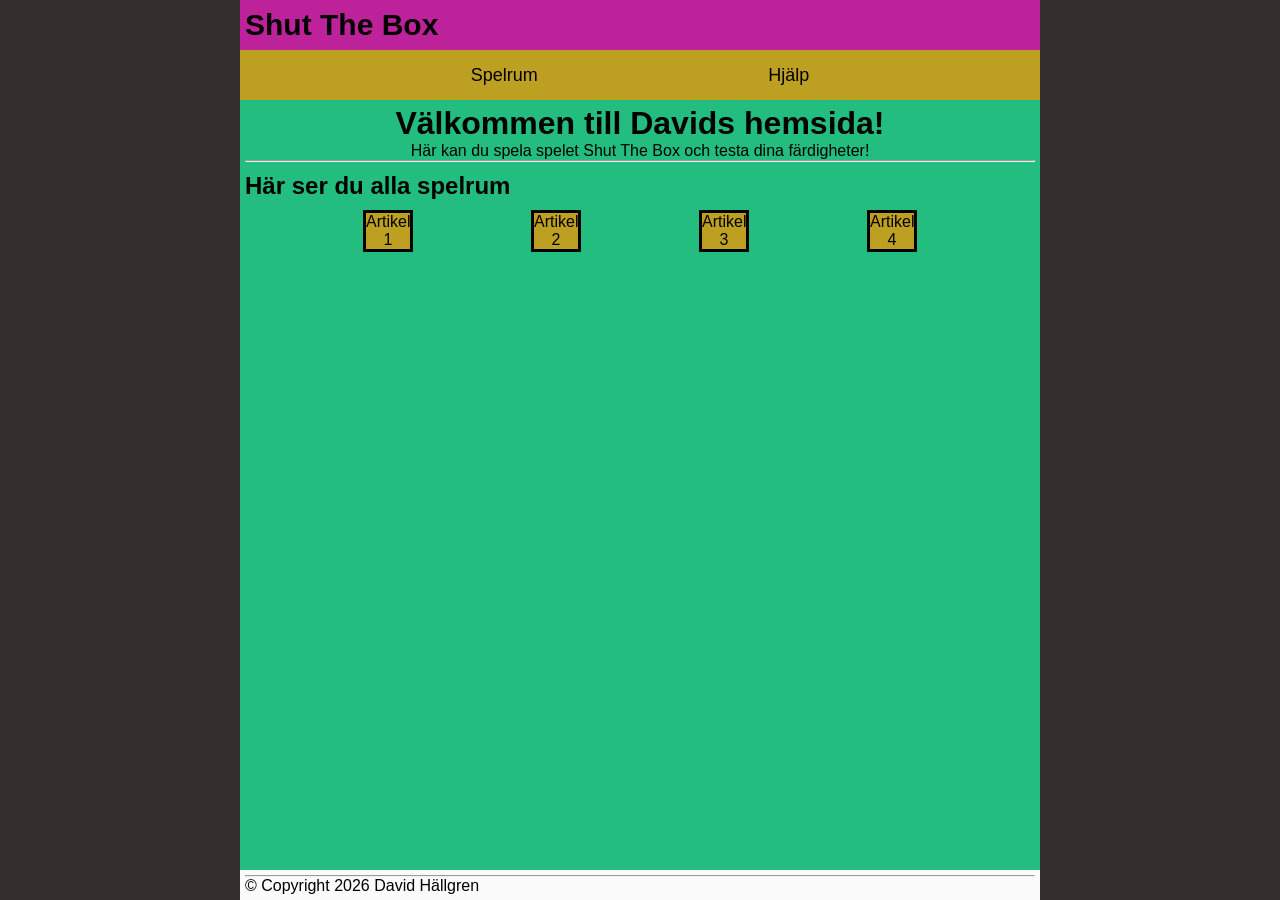
<file: Index.html>
<!doctype html>
<html>
  <head>
    <meta charset="UTF-8" />
    <link rel="Stylesheet" href="CSS/Stylesheet.css" />
    <title>Shut The Box</title>
  </head>
  <body>
    <div class="main-container">
      <header>
        <a href="Index.html" class="header-link">Shut The Box</a>
      </header>
      <nav>
        <a href="Game.html" class="nav-link">Spelrum</a>
        <a href="Help.html" class="nav-link">Hjälp</a>
      </nav>
      <main>
        <h1>Välkommen till Davids hemsida!</h1>
        <p>Här kan du spela spelet Shut The Box och testa dina färdigheter!</p>
        <hr />
        <h2>Här ser du alla spelrum</h2>
        <section>
          <article>Artikel 1</article>
          <article>Artikel 2</article>
          <article>Artikel 3</article>
          <article>Artikel 4</article>
        </section>
      </main>
      <footer>
        <hr />
        <p>© Copyright 2026 David Hällgren</p>
      </footer>
    </div>
  </body>
</html>
</file>
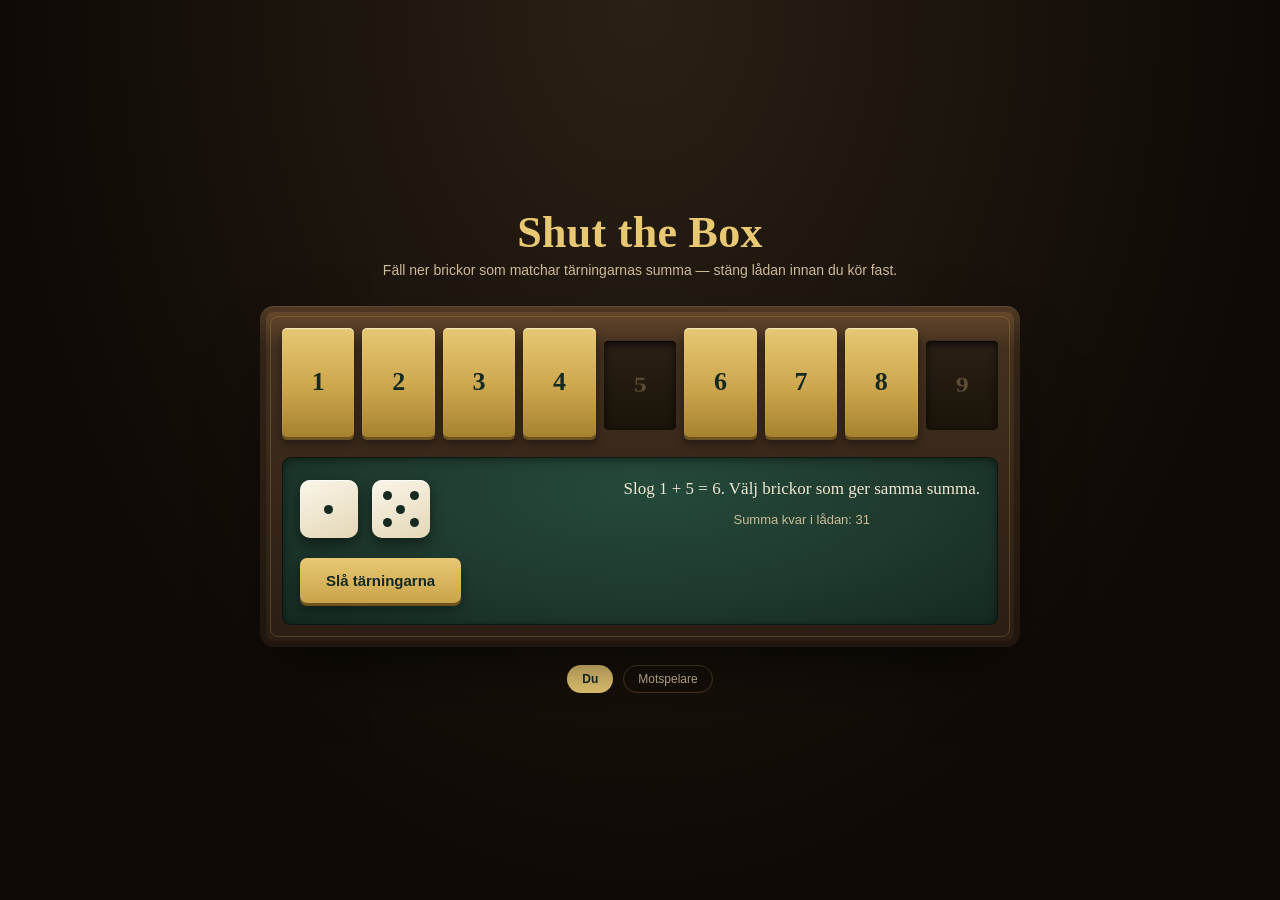
<file: Game.html>
<!doctype html>
<html lang="sv">
  <head>
    <meta charset="UTF-8" />
    <meta name="viewport" content="width=device-width, initial-scale=1.0" />
    <link rel="stylesheet" href="CSS/GameStyle.css" />
    <title>Shut the Box</title>
  </head>
  <body>
    <div class="table">
      <h1>Shut the Box</h1>
      <p class="subtitle">
        Fäll ner brickor som matchar tärningarnas summa — stäng lådan innan du
        kör fast.
      </p>

      <div class="box">
        <div class="tiles" id="tiles">
          <button
            class="tile"
            aria-pressed="false"
            aria-label="Bricka 1, öppen"
          >
            1
          </button>
          <button
            class="tile"
            aria-pressed="false"
            aria-label="Bricka 2, öppen"
          >
            2
          </button>
          <button
            class="tile"
            aria-pressed="false"
            aria-label="Bricka 3, öppen"
          >
            3
          </button>
          <button
            class="tile"
            aria-pressed="false"
            aria-label="Bricka 4, öppen"
          >
            4
          </button>
          <button
            class="tile down"
            aria-pressed="true"
            aria-label="Bricka 5, stängd"
          >
            5
          </button>
          <button
            class="tile"
            aria-pressed="false"
            aria-label="Bricka 6, öppen"
          >
            6
          </button>
          <button
            class="tile"
            aria-pressed="false"
            aria-label="Bricka 7, öppen"
          >
            7
          </button>
          <button
            class="tile"
            aria-pressed="false"
            aria-label="Bricka 8, öppen"
          >
            8
          </button>
          <button
            class="tile down"
            aria-pressed="true"
            aria-label="Bricka 9, stängd"
          >
            9
          </button>
        </div>

        <div class="felt">
          <div class="dice-area">
            <div class="die" id="die1">
              <div class="pip"></div>
              <div class="pip"></div>
              <div class="pip"></div>
              <div class="pip"></div>
              <div class="pip pip-on"></div>
              <div class="pip"></div>
              <div class="pip"></div>
              <div class="pip"></div>
              <div class="pip"></div>
            </div>
            <div class="die" id="die2">
              <div class="pip pip-on"></div>
              <div class="pip"></div>
              <div class="pip pip-on"></div>
              <div class="pip"></div>
              <div class="pip pip-on"></div>
              <div class="pip"></div>
              <div class="pip pip-on"></div>
              <div class="pip"></div>
              <div class="pip pip-on"></div>
            </div>
          </div>

          <div class="status-line">
            <p class="msg" id="msg">
              Slog 1 + 5 = 6. Välj brickor som ger samma summa.
            </p>
            <p class="score" id="score">Summa kvar i lådan: 31</p>
          </div>

          <button class="roll-btn" id="rollBtn">Slå tärningarna</button>
        </div>
      </div>

      <div class="players">
        <span class="player active">Du</span>
        <span class="player">Motspelare</span>
      </div>
    </div>
  </body>
</html>
</file>
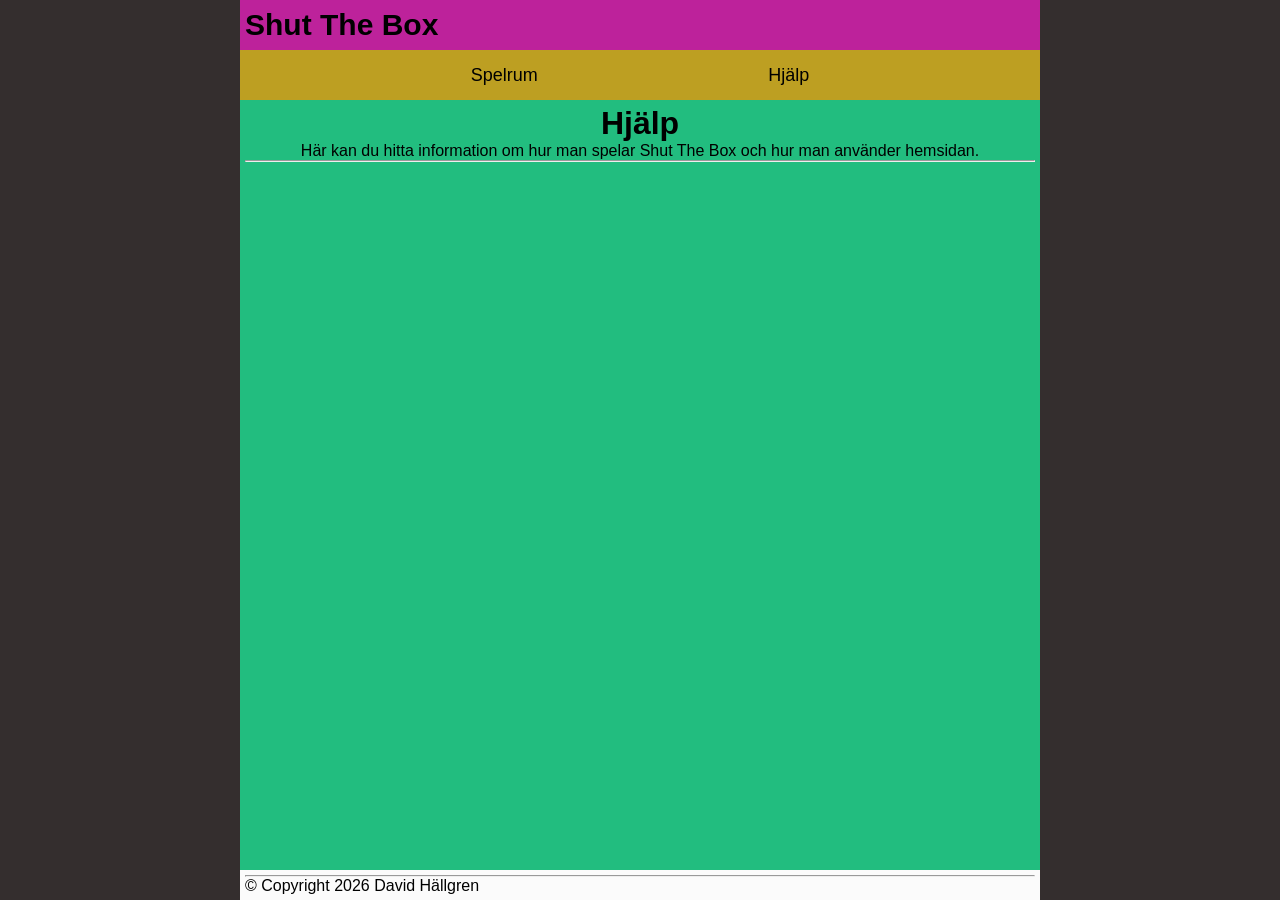
<file: Help.html>
<!DOCTYPE html>
<html lang="sv">
<head>
    <meta charset="UTF-8">
    <link rel="Stylesheet" href="/CSS/Stylesheet.css">
    <title>Hjälp</title>
</head>
<div class="main-container">
            <header>
                <a href="Index.html" class="header-link">Shut The Box</a>
            </header>
            <nav>
                <a href="#" class="nav-link">Spelrum</a>
                <a href="Help.html" class="nav-link">Hjälp</a>
            </nav>  
            <main>
                <h1>Hjälp</h1>
                <p>Här kan du hitta information om hur man spelar Shut The Box och hur man använder hemsidan.</p>
                <hr>               
            </main>    
        <footer>
            <hr>
            <p>© Copyright 2026 David Hällgren</p>
        </footer>
<body>
    
</body>
</html>
</file>
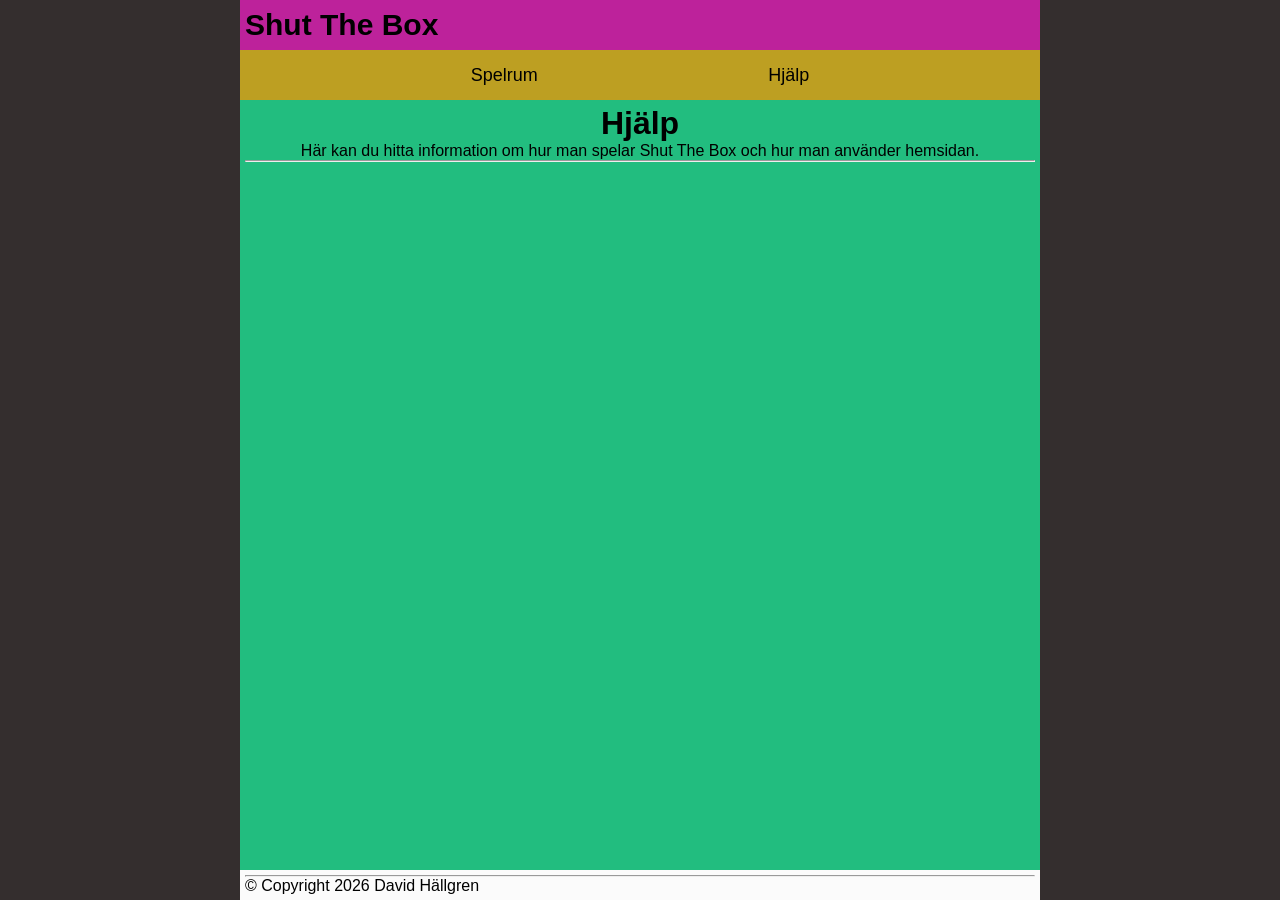
<file: Hjälp.html>
<!DOCTYPE html>
<html lang="sv">
<head>
    <meta charset="UTF-8">
    <link rel="Stylesheet" href="CSS/Stylesheet.css">
    <title>Hjälp</title>
</head>
<div class="main-container">
            <header>
                <a href="Index.html" class="header-link">Shut The Box</a>
            </header>
            <nav>
                <a href="#" class="nav-link">Spelrum</a>
                <a href="Hjälp.html" class="nav-link">Hjälp</a>
            </nav>  
            <main>
                <h1>Hjälp</h1>
                <p>Här kan du hitta information om hur man spelar Shut The Box och hur man använder hemsidan.</p>
                <hr>               
            </main>    
        <footer>
            <hr>
            <p>© Copyright 2026 David Hällgren</p>
        </footer>
<body>
    
</body>
</html>
</file>
<file: CSS/Stylesheet.css>
* {
    box-sizing: border-box;
    margin: 0;
    font-family: sans-serif, Arial, Helvetica;
}

body {
    background-color: #342e2e;
}

header {
    display: flex;
    height: 50px;
    background-color: #bd229b;
    padding: 5px;
    align-items: center;
}

.main-container {
    display: flex;
    flex-direction: column;
    max-width: 800px;
    height: 100vh;
    background-color: #e0a510;
    margin: auto;
}

nav { 
    display: flex;
    background-color: #bd9f22;
    height: 50px;
    justify-content: space-evenly;
    align-items: center;
}

.header-link {
    text-decoration: none;
    color: #000000;
    font-size: 30px;
    font-weight: bold;
}

.nav-link {
    text-decoration: none;
    color: #000000;
    font-size: 18px;
}

main {
    flex: 1;
    background-color: #22bd7f;
    padding: 5px;
    text-align: center;
}

main h2 {
    text-align: left;
    margin-top: 10px;
    margin-bottom: 10px;
}

section {
    display: flex;
    flex-direction: row;
    justify-content: space-evenly;
}

article {
    background-color: #bd9f22;
    border: 3px solid #000000;
    width: 50px;
}

footer {
    background-color: #fbfbfb;
    color: rgb(0, 0, 0);
    padding: 5px;
}
</file>
<file: CSS/GameStyle.css>
:root {
  --walnut-dark: #2b1d14;
  --walnut: #43301f;
  --walnut-light: #6b4c2f;
  --brass: #c9a34a;
  --brass-bright: #e8c873;
  --felt: #1f3a2e;
  --felt-dark: #152a21;
  --ivory: #f1e6cf;
  --ivory-dim: #cbbb96;
  --shadow: #0f0a06;
  --red: #a4382c;
}

* {
  box-sizing: border-box;
}

body {
  margin: 0;
  min-height: 100vh;
  display: flex;
  align-items: center;
  justify-content: center;
  background: radial-gradient(ellipse at 50% 0%, #2a2015 0%, var(--shadow) 70%);
  font-family: "Inter", sans-serif;
  color: var(--ivory);
  padding: 32px 16px;
}

.table {
  width: 100%;
  max-width: 760px;
}

h1 {
  font-family: "Fraunces", serif;
  font-weight: 600;
  font-size: clamp(28px, 5vw, 44px);
  text-align: center;
  margin: 0 0 4px;
  color: var(--brass-bright);
  letter-spacing: 0.3px;
}

.subtitle {
  text-align: center;
  color: var(--ivory-dim);
  font-size: 14px;
  margin: 0 0 28px;
}

.box {
  background: linear-gradient(
    180deg,
    var(--walnut-light),
    var(--walnut) 12%,
    var(--walnut-dark) 100%
  );
  border-radius: 14px;
  padding: 22px;
  box-shadow:
    0 30px 60px -20px rgba(0, 0, 0, 0.7),
    inset 0 1px 0 rgba(255, 255, 255, 0.08),
    inset 0 0 0 6px rgba(0, 0, 0, 0.25);
  position: relative;
}

.box::before {
  content: "";
  position: absolute;
  inset: 10px;
  border: 1px solid rgba(201, 163, 74, 0.25);
  border-radius: 8px;
  pointer-events: none;
}

.tiles {
  display: grid;
  grid-template-columns: repeat(9, 1fr);
  gap: 8px;
  margin-bottom: 20px;
}

.tile {
  aspect-ratio: 2/3;
  border-radius: 5px;
  border: none;
  cursor: pointer;
  font-family: "Fraunces", serif;
  font-weight: 700;
  font-size: clamp(16px, 3vw, 26px);
  color: var(--felt-dark);
  background: linear-gradient(
    180deg,
    var(--brass-bright),
    var(--brass) 60%,
    #a6812f 100%
  );
  box-shadow:
    0 3px 0 #6e5320,
    0 6px 10px rgba(0, 0, 0, 0.45),
    inset 0 1px 1px rgba(255, 255, 255, 0.6);
  transition:
    transform 0.15s ease,
    box-shadow 0.15s ease,
    filter 0.2s ease;
  position: relative;
}

.tile:hover:not(.down) {
  transform: translateY(-2px);
  filter: brightness(1.06);
}

.tile:active:not(.down) {
  transform: translateY(1px);
  box-shadow:
    0 1px 0 #6e5320,
    0 3px 6px rgba(0, 0, 0, 0.4),
    inset 0 1px 1px rgba(255, 255, 255, 0.5);
}

.tile:focus-visible {
  outline: 3px solid #fff;
  outline-offset: 2px;
}

.tile.down {
  background: linear-gradient(180deg, #2a2016, #1a1409);
  color: #5c4d33;
  box-shadow:
    inset 0 4px 8px rgba(0, 0, 0, 0.65),
    inset 0 1px 0 rgba(0, 0, 0, 0.8);
  transform: translateY(3px) rotateX(35deg);
  cursor: default;
}

.felt {
  background: radial-gradient(
    ellipse at 50% 20%,
    #24493a 0%,
    var(--felt) 55%,
    var(--felt-dark) 100%
  );
  border-radius: 9px;
  padding: 22px 18px;
  display: flex;
  align-items: center;
  justify-content: space-between;
  gap: 18px;
  flex-wrap: wrap;
  box-shadow:
    inset 0 2px 10px rgba(0, 0, 0, 0.5),
    inset 0 0 0 1px rgba(0, 0, 0, 0.4);
}

.dice-area {
  display: flex;
  gap: 14px;
  align-items: center;
}

.die {
  width: 58px;
  height: 58px;
  border-radius: 10px;
  background: linear-gradient(155deg, #fbf6ea, #e4d7b6);
  box-shadow:
    0 6px 14px rgba(0, 0, 0, 0.45),
    inset 0 1px 1px rgba(255, 255, 255, 0.8);
  display: grid;
  grid-template-columns: repeat(3, 1fr);
  grid-template-rows: repeat(3, 1fr);
  padding: 9px;
  transition: transform 0.4s cubic-bezier(0.34, 1.56, 0.64, 1);
}

.die.rolling {
  animation: roll 0.5s ease;
}

@keyframes roll {
  0% {
    transform: rotate(0deg);
  }
  50% {
    transform: rotate(180deg) scale(1.08);
  }
  100% {
    transform: rotate(360deg);
  }
}

.pip {
  width: 9px;
  height: 9px;
  border-radius: 50%;
  background: var(--felt-dark);
  align-self: center;
  justify-self: center;
  opacity: 0;
}

.pip-on {
  opacity: 1;
}

.status-line {
  text-align: center;
}

.status-line .msg {
  font-family: "Fraunces", serif;
  font-size: 17px;
  color: var(--ivory);
  margin: 0 0 2px;
}

.status-line .score {
  font-size: 13px;
  color: var(--ivory-dim);
}

.roll-btn {
  font-family: "Inter", sans-serif;
  font-weight: 600;
  font-size: 15px;
  color: var(--felt-dark);
  background: linear-gradient(180deg, var(--brass-bright), var(--brass));
  border: none;
  padding: 14px 26px;
  border-radius: 7px;
  cursor: pointer;
  box-shadow:
    0 3px 0 #6e5320,
    0 6px 12px rgba(0, 0, 0, 0.4);
  transition: transform 0.12s ease;
}

.roll-btn:hover {
  transform: translateY(-1px);
}
.roll-btn:active {
  transform: translateY(2px);
  box-shadow: 0 1px 0 #6e5320;
}
.roll-btn:focus-visible {
  outline: 3px solid #fff;
  outline-offset: 2px;
}
.roll-btn:disabled {
  opacity: 0.45;
  cursor: not-allowed;
  transform: none;
}

.players {
  display: flex;
  justify-content: center;
  gap: 10px;
  margin-top: 18px;
}

.player {
  font-size: 12px;
  color: var(--ivory-dim);
  padding: 6px 14px;
  border-radius: 20px;
  border: 1px solid rgba(201, 163, 74, 0.3);
}

.player.active {
  color: var(--felt-dark);
  background: var(--brass-bright);
  border-color: transparent;
  font-weight: 600;
}

@media (max-width: 520px) {
  .tiles {
    grid-template-columns: repeat(9, 1fr);
    gap: 5px;
  }
  .felt {
    flex-direction: column;
  }
}

@media (prefers-reduced-motion: reduce) {
  .die.rolling {
    animation: none;
  }
  .tile,
  .roll-btn {
    transition: none;
  }
}
</file>
